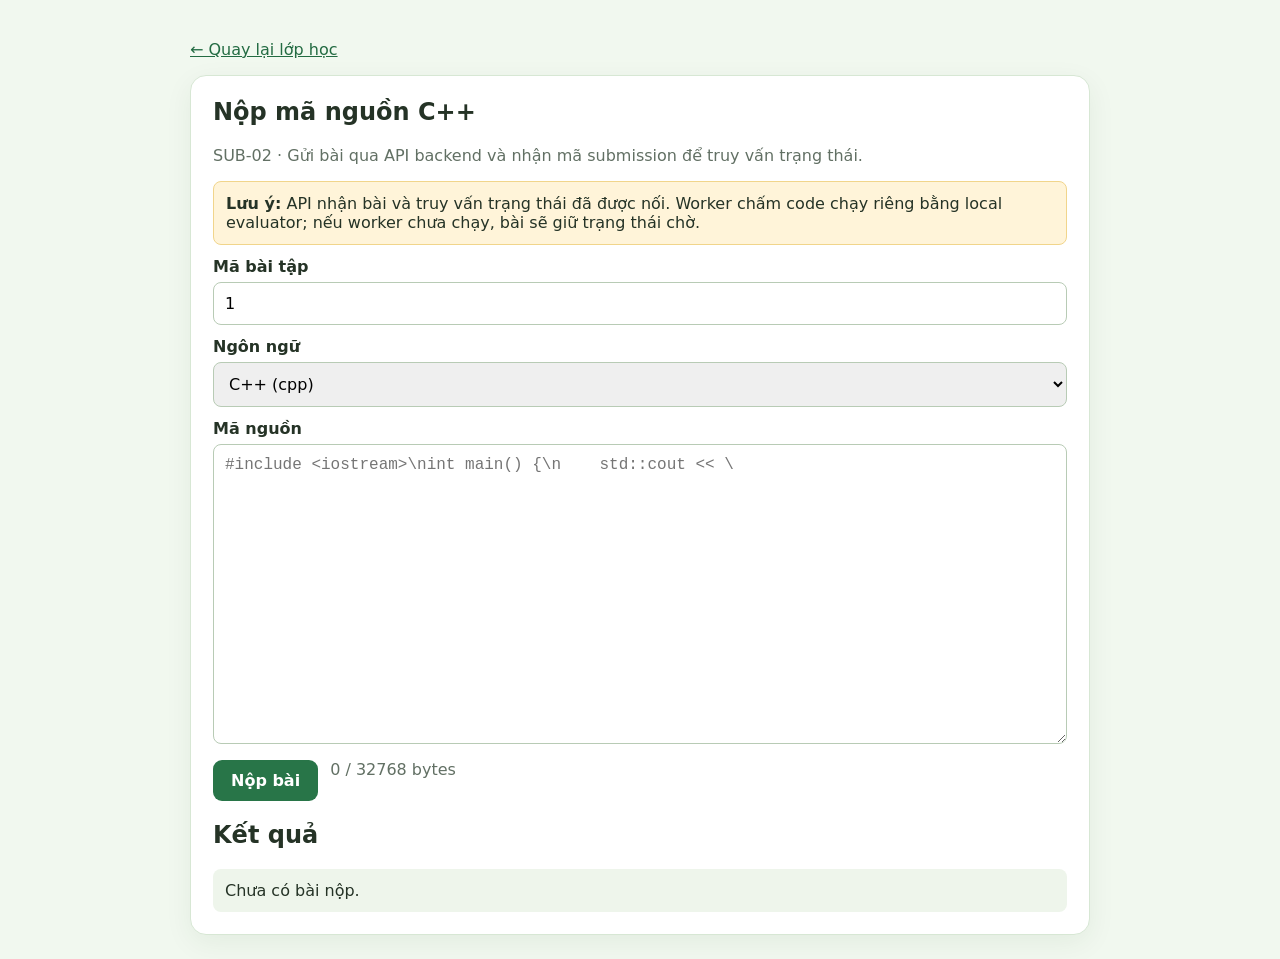
<file: frontend/submission.html>
<!doctype html>
<html lang="vi">
<head>
<meta charset="utf-8">
<meta name="viewport" content="width=device-width, initial-scale=1">
<title>Nộp mã nguồn — Virtual Pet</title>
<style>
:root{font-family:"Be Vietnam Pro",system-ui,sans-serif;color:#253326;background:#f1f8ef}
body{margin:0;padding:24px;max-width:900px;margin-inline:auto}a{color:#236b42}
.card{background:white;border:1px solid #d7e7d4;border-radius:16px;padding:22px;box-shadow:0 8px 28px #173c1710}
h1{margin-top:0}.row{display:flex;gap:12px;flex-wrap:wrap;margin:12px 0}
label{display:block;font-weight:700;margin:12px 0 6px}
input,select,textarea{box-sizing:border-box;width:100%;padding:11px;border:1px solid #b8cbb5;border-radius:8px;font:inherit}
textarea{min-height:300px;font-family:Consolas,monospace;resize:vertical}
button{border:0;border-radius:9px;padding:11px 18px;background:#287548;color:white;font:inherit;font-weight:700;cursor:pointer}
button:disabled{opacity:.55;cursor:wait}.muted{color:#627064}.status{padding:12px;border-radius:8px;background:#eef5eb;white-space:pre-wrap;overflow-wrap:anywhere}
.warning{background:#fff4d9;border:1px solid #f1d58b;padding:12px;border-radius:8px}
</style>
</head>
<body>
<p><a href="study.html">← Quay lại lớp học</a></p>
<section class="card">
<h1> Nộp mã nguồn C++</h1>
<p class="muted">SUB-02 · Gửi bài qua API backend và nhận mã submission để truy vấn trạng thái.</p>
<div class="warning"><strong>Lưu ý:</strong> API nhận bài và truy vấn trạng thái đã được nối. Worker chấm code chạy riêng bằng local evaluator; nếu worker chưa chạy, bài sẽ giữ trạng thái chờ.</div>
<form id="submissionForm">
<label for="exerciseId">Mã bài tập</label>
<input id="exerciseId" type="number" min="1" max="2147483647" value="1" required>
<label for="language">Ngôn ngữ</label>
<select id="language"><option value="cpp">C++ (cpp)</option></select>
<label for="sourceCode">Mã nguồn</label>
<textarea id="sourceCode" maxlength="32768" required placeholder="#include <iostream>\nint main() {\n    std::cout << \"Hello\";\n    return 0;\n}"></textarea>
<div class="row"><button id="submitButton" type="submit">Nộp bài</button><span class="muted" id="byteCount">0 / 32768 bytes</span></div>
</form>
<h2>Kết quả</h2><div id="result" class="status" role="status">Chưa có bài nộp.</div>
</section>
<script src="js/api.js"></script><script src="js/submission.js"></script>
</body></html>
</file>
